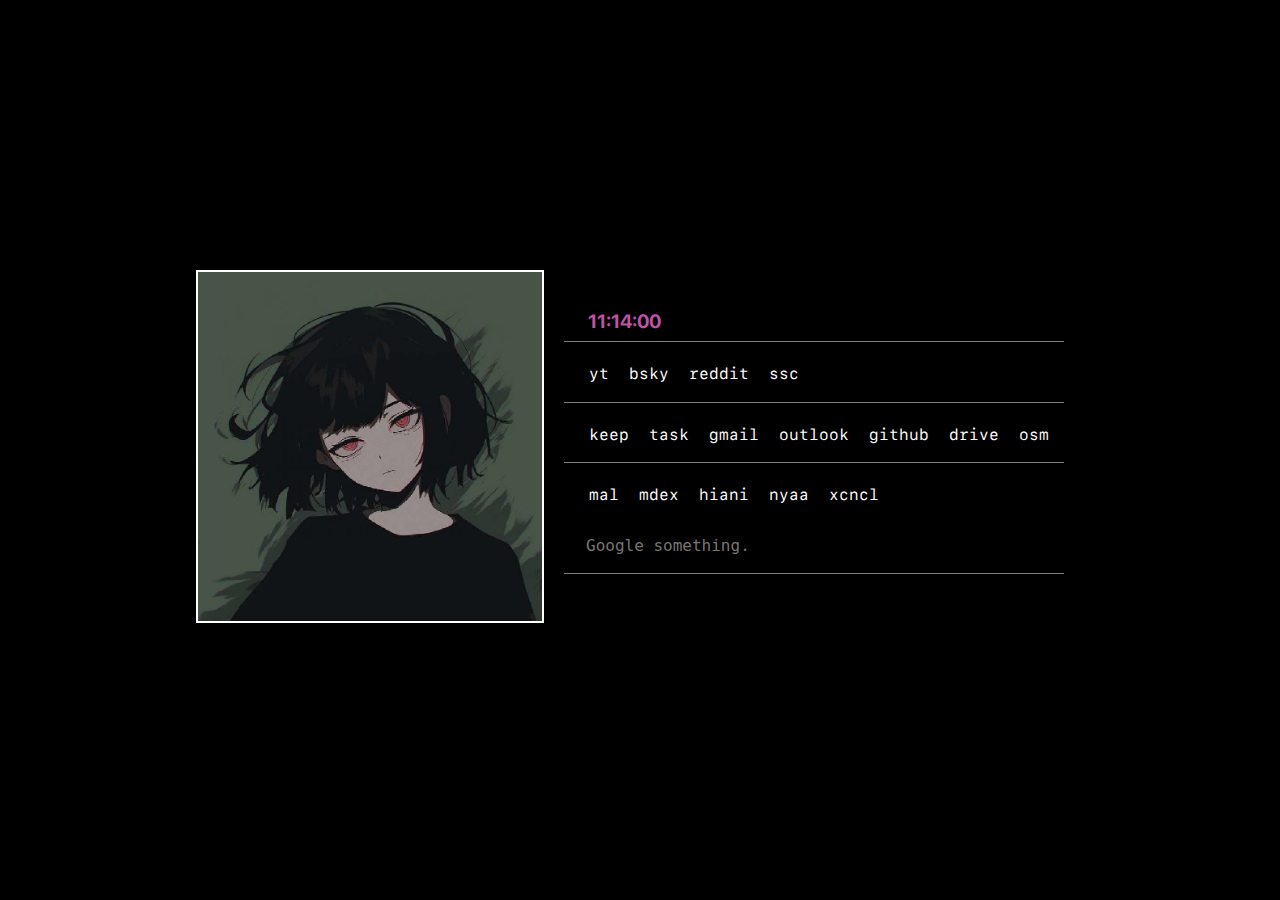
<file: index.html>
<!DOCTYPE html>
<html>

<head>
	<meta http-equiv="Content-Type" content="text/html; charset=UTF-8">

	<meta name="viewport" content="width=device-width, initial-scale=1.0">
	<title>Homepage!</title>
	<script language="javascript" src="clock.js"></script>
	<link href="./css/style.css" rel="stylesheet" type="text/css" media="all">
	<link href="css/icon.png" rel="shortcut icon" type="image/x-icon">
</head>

<body>
	<div class="main">
		<div class="pic">
			<img style="border:2px solid white" src="./css/tumb.jpg" alt="picture">

		</div>
		<div id="frame">
			<div id="content">
				<div style="height: 2.5em;"></div>
				<span class="clock" id="clock"></span>
				<hr>
				<ul>
					<li><a href="https://youtube.com/" target="_parent">yt</a></li>
					<li><a href="https://bsky.app/" target="_parent">bsky</a></li>
					<li><a href="https://reddit.com/" target="_parent">reddit</a></li>
					<li><a href="https://https://www.skyscrapercity.com" target="_parent">ssc</a></li>
				</ul>
				<hr>
				<ul>
					
					<li><a href="https://keep.google.com/" target="_parent">keep</a></li>
					<li><a href="https://calendar.google.com/calendar/u/0/r/tasks?pli=1" target="_parent">task</a></li>
					<li><a href="https://gmail.com/" target="_parent">gmail</a></li>
					<li><a href="https://outlook.live.com/owa" target="_parent">outlook</a></li>
					<li><a href="https://github.com/" target="_parent">github</a></li>
					<li><a href="https://drive.google.com/drive/" target="_parent">drive</a></li>
					<li><a href="https://openstreetmap.org" target="_parent">osm</a></li>
					
				</ul>
				<hr>
				<ul>
					<li><a href="https://myanimelist.net/" target="_parent">mal</a></li>
					<li><a href="https://mangadex.org/" target="_parent">mdex</a> </li>
					<li><a href="http://hianime.to/" target="_parent">hiani</a> </li>
					<li><a href="http://nyaa.si/" target="_parent">nyaa</a> </li>
					<li><a href="https://xcancel.com/" target="_parent">xcncl</a> </li>
					

					<form style="width:20em;" action="https://google.com/search" method="get">
						<input autocomplete="off" class="submit_on_enter" type="text" name="q"
							placeholder="Google something.">
						<winput type="hidden" name="" value="">
					</form>

				</ul>
				<hr>
				<ul>
				</ul>
			</div>
		</div>
</body>

</html>
</file>
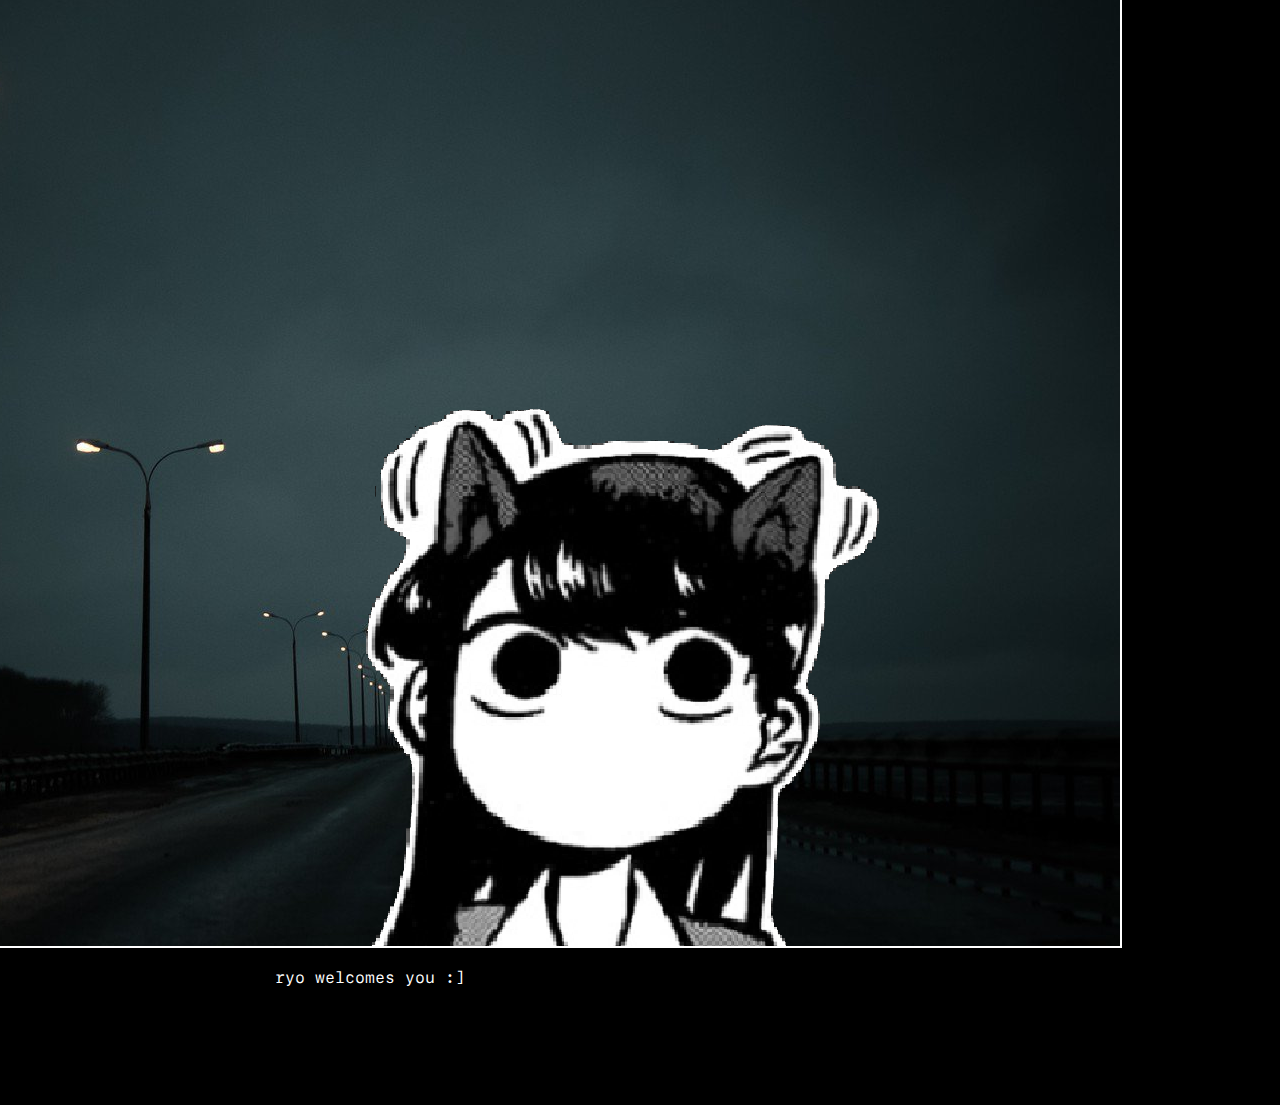
<file: homepage.html>
<!DOCTYPE html>
<html><head><meta http-equiv="Content-Type" content="text/html; charset=UTF-8">
    
    <meta name="viewport" content="width=device-width, initial-scale=1.0">
    <title>The startpage</title>
    <link href="./css/style.css" rel="stylesheet" type="text/css" media="all">
  </head>
  <body>
	<div class="main">
		<div class="whoops">
				<img style="border:2px solid white" src="./css/tumb.png" alt="not found.jpg">
				<p>ryo welcomes you :]</p>
		</div>
		<div class="links">
			<ul>
				<li><a href="https://youtube.com/">youtube</a></li>
				<li><a href="https://9anime.to">keep</a></li>
				<li><a href="https://9anime.to">drive</a></li>
				<li><a href="https://reddit.com/">reddit</a></li>
				<li><a href="https://github.com/">github</a></li>
				<li><a href="https://gmail.com/">gmail</a></li>
				<li><a href="https://outlook.live.com/owa">outlook</a></li>
				<li><a href="https://9anime.to">9anime</a></li>
			</ul>
		</div>
	</div>
  

</body></html>
</file>
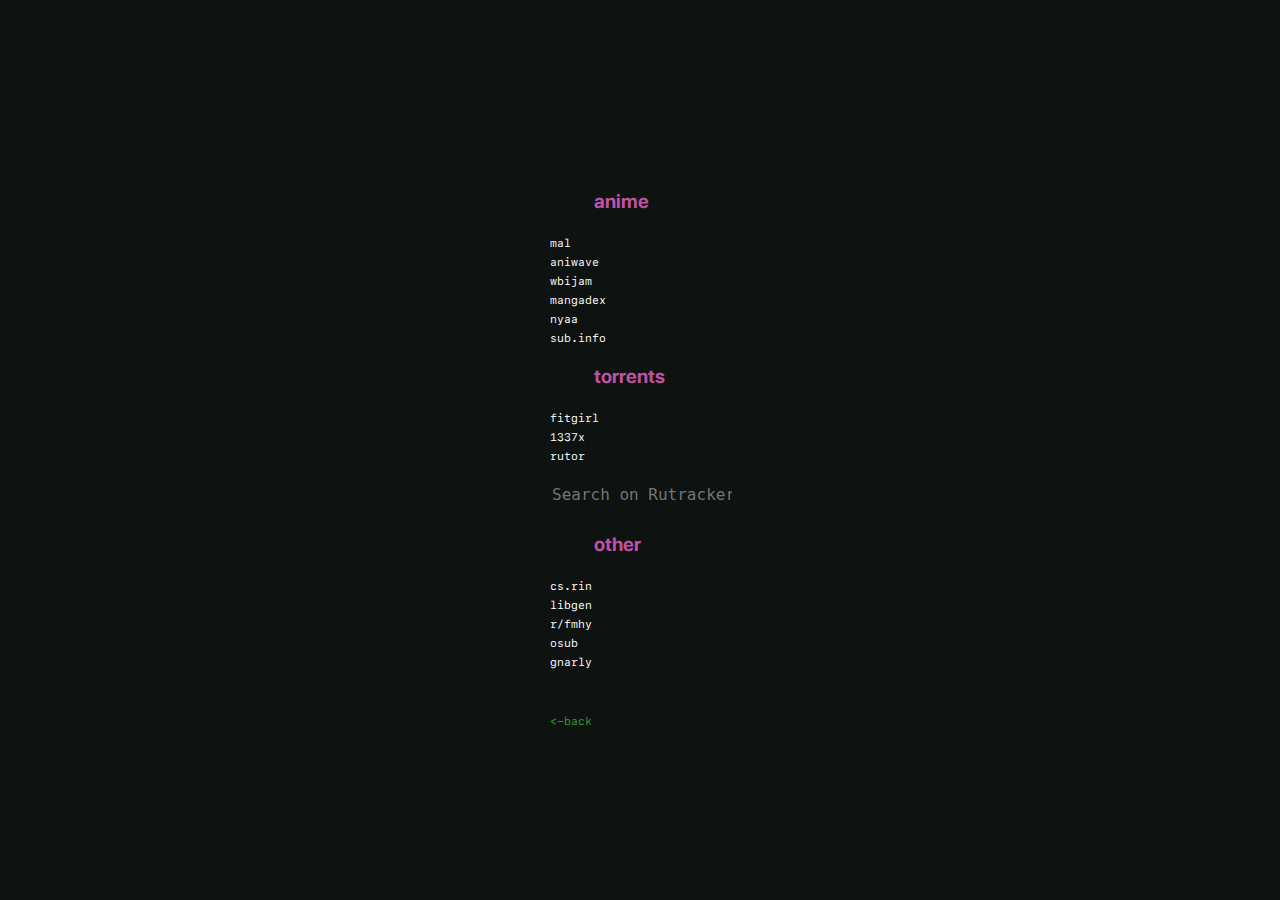
<file: media.html>
<!DOCTYPE html>
<html>

<head>
    <meta http-equiv="Content-Type" content="text/html; charset=UTF-8">

    <meta name="viewport" content="width=device-width, initial-scale=1.0">
    <title>Free media heck yeah!</title>
    <link href="./css/style.css" rel="stylesheet" type="text/css" media="all">
    <link href="css/media.ico" rel="shortcut icon" type="image/x-icon">
</head>

<body style="background-image: url(css/bg.png);">
            <div>
                <div style="height: 18px;"></div>
                <span class="clock">anime</span> <br> <br>
                <a href="https://myanimelist.net/" target="_parent">mal</a> <br>
                <a href="https://aniwave.to/" target="_parent">aniwave</a> <br>
                <a href="https://wbijam.pl/" target="_parent">wbijam</a> <br>
                <a href="https://mangadex.org/" target="_parent">mangadex</a> <br>
                <a href="https://nyaa.si/" target="_parent">nyaa</a> <br>
                <a href="http://animesub.info/" target="_parent">sub.info</a> <br>
            </div>
            <br>
            <div><span class="clock">torrents</span> <br> <br>
                <a href="https://fitgirl-repacks.site/" target="_parent">fitgirl</a> <br>
                <a href="https://1337x.to" target="_parent">1337x</a> <br>
                <a href="https://rutor.info" target="_parent">rutor</a> <br>
                <div>
                    <form style="width:180px;" action="https://duckduckgo.com/" method="get">
                        <input autocomplete="off" class="submit_on_enter" type="text" name="q" placeholder="Search on Rutracker">
                        <input type="hidden" name="sites" value="rutracker.org">
                    </form>
                </div>
            </div>
            <br>
            <div> <span class="clock">other</span> <br> <br>
                <a href="https://cs.rin.ru/forum/viewforum.php?f=10&sid=7afd222332691a8456d86cc5f53f4e89" target="_parent">cs.rin</a> <br>
                <a href="https://www.libgen.is/" target="_parent">libgen</a> <br>
                <a href="reddit.com/r/FREEMEDIAHECKYEAH" target="_parent">r/fmhy</a> <br>
                <a href="https://www.opensubtitles.org/pl/search/subs" target="_parent">osub</a> <br>
                <a href="https://rentry.org/gnarly_repacks" target="_parent">gnarly</a> <br>
            </div>
            <div style="height:40px;"></div>
            <a style="color:rgb(42, 165, 48)" href="index.html"> <-back </a>

</body>

</html>
</file>
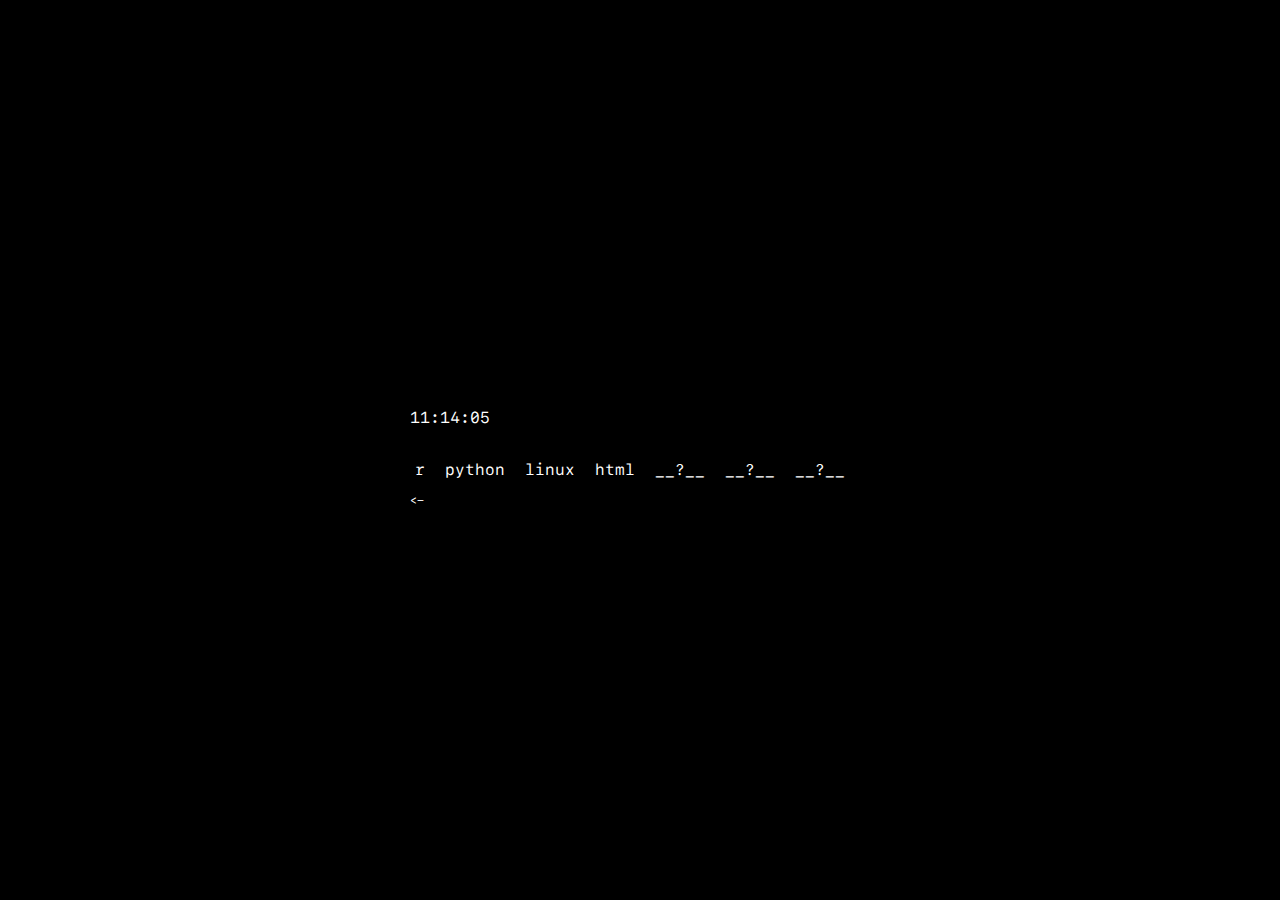
<file: three.html>
<!DOCTYPE html>
<html><head><meta http-equiv="Content-Type" content="text/html; charset=UTF-8">
    
    <meta name="viewport" content="width=device-width, initial-scale=1.0">
    <title>The startpage</title>
	<script language="javascript" src="clock.js"></script>
    <link href="./css/style.css" rel="stylesheet" type="text/css" media="all">
	<link href="favicon.png" rel="shortcut icon" type="image/x-icon">
  </head>
  <body>                <!-- bl -->    <!-- bl means blank spaIce -->
    <div class="links2">
        <ul>
            <div style="height: 18px;"></div>
            <span id="clock"></span> <br> <br>
            <li><a href="https://rstudio-education.github.io/hopr/basics.html" target="_parent">r</a></li>
            <li><a href="https://programming-23.mooc.fi/" target="_parent">python</a></li>
            <li><a href="https://cheatography.com/davechild/cheat-sheets/linux-command-line/" target="_parent">linux</a></li>
            <li><a href="https://htmlcheatsheet.com/" target="_parent">html</a></li>
            <li><a href="https://nyaa.si" target="_parent">__?__</a></li>
            <li><a href="https://1337x.to" target="_parent">__?__</a></li>
            <li><a href="https://www.libgen.is/" target="_parent">__?__</a></li>
            <br>
            <a href="two.html" target="websites"> <- </a> ㅤㅤㅤㅤ
        </ul>
    </div>
</body></html>
</file>
<file: css/style.css>
@font-face {
	font-family: SFMono;
	src: url(fonts/SFMono-Regular.otf);
}

@font-face {
	font-family: SFPro;
	src: url(fonts/SFPRODISPLAYBOLD.OTF);
}

html {
	color: white;
	align-items: center;
	display: flex;
	height: 100%;
	justify-content: center;
}

body {
	font-family: 'SFMono';
	font-weight: normal;
	background-color: #000000;
	/* background-color: #0f0f0f; */
	/* background-image: url(bg2.png); */
	/* background-size:cover; */
	/*backdrop-filter: blur(100px); */
}

p {
	text-align: center;
	color: white;
}

a {
	all: unset;
	font-size: 0.7em;
}

a:hover {
	cursor: pointer;
	color: #000000;
	background-color: rgb(255, 255, 255);
	border-radius: 5px;
	transition: 0.15s;
	padding: 4px;
}

input {
	background-color: unset;
	font: 16px 'Ubuntu Mono', monospace;
	color: #b5b5b5;
	height: 100%;
	width: 100%;
	border-top-style: hidden;
	border-bottom-style: soild;
	border-left-style: hidden;
	border-right-style: hidden;
	border-bottom-color: #25252500;
	text-align: left;
	margin-top: 20px;
	outline: 0;
	padding-bottom: 0.5em;
}

hr {
	border: 0;
	border-top: 1px solid #ffffff;
	opacity: .5;
	width: 500px;
}

ul {
	display: block;
	margin: 0 auto;
	width: 500px;
}

li {
	color: #ffffff;
	display: inline-block;
	font-size: 1.4em;
	line-height: 1.5;
	list-style: none;
	margin: 5px;
}

.clock {
	font-family: 'SFPro';
	color: #bf52a5;
	font-size: 1.2em;
	padding-left: 2.3em;
}

.main {
	width: auto;
	height: 50%;
	display: flex;
	flex-flow: row;
}

.pic {
	display: flex;
	flex-direction: column;
	/* transform: scale(0.5); */
	/*background-color: #1c141b;*/
	width: 348px;
	height: 360px;

}
</file>
